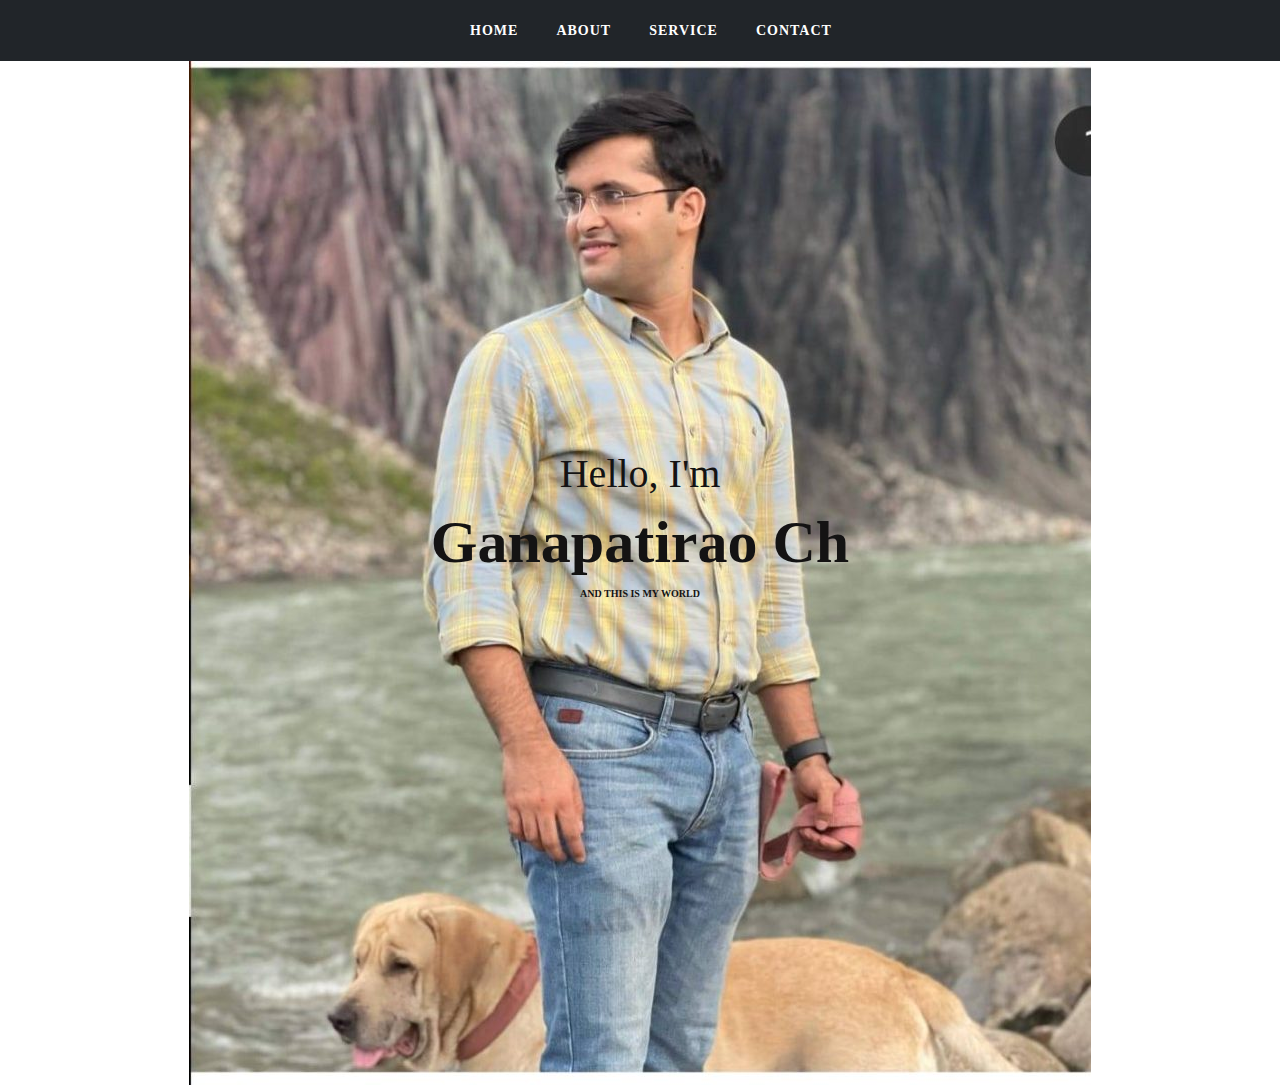
<file: portfolio/index.html>
<!DOCTYPE html>
<html lang="en">
<head>
    <meta charset="UTF-8">
    <meta http-equiv="X-UA-Compatible" content="IE=edge">
    <meta name="viewport" content="width=device-width, initial-scale=1.0">
    <title>My_Portfolio</title>
    <link rel="stylesheet" href="https://cdn.jsdelivr.net/npm/bootstrap@5.2.2/dist/css/bootstrap.min.css">
    <link rel="stylesheet" href="style.css">
</head>
<body>
    <!--Navbar starting-->
    <nav class="navbar navbar-expand-lg navbar-dark bg-dark">
        <div class="container-fluid">
          <!-- <a class="navbar-brand" href="#">Navbar</a> -->
          <button class="navbar-toggler" type="button" data-bs-toggle="collapse" data-bs-target="#navbarNav">
            <span class="navbar-toggler-icon"></span>
          </button>
          <div class="collapse navbar-collapse" id="navbarNav">
            <ul class="navbar-nav mx-auto">
              <li class="nav-item">
                <a class="nav-link" href="#">Home</a>
              </li>
              <li class="nav-item">
                <a class="nav-link" href="#">About</a>
              </li>
              <li class="nav-item">
                <a class="nav-link" href="#">Service</a>
              </li>
              <li class="nav-item">
                <a class="nav-link" href="#">Contact</a>
              </li>
            </ul>
          </div>
        </div>
      </nav>
      <!--Navbar ending-->
      <!--Backend image start-->
      <div class="background">
        <img src="images/Ansar.jpeg" class="center">
      </div>
      <div class="heading-content text-center">
        <h5>Hello, I'm</h5>
        <h1>Ganapatirao Ch</h1>
        <p>AND THIS IS MY WORLD</p>
      </div>
      <!--End backend image-->
</body>
</html>
</file>
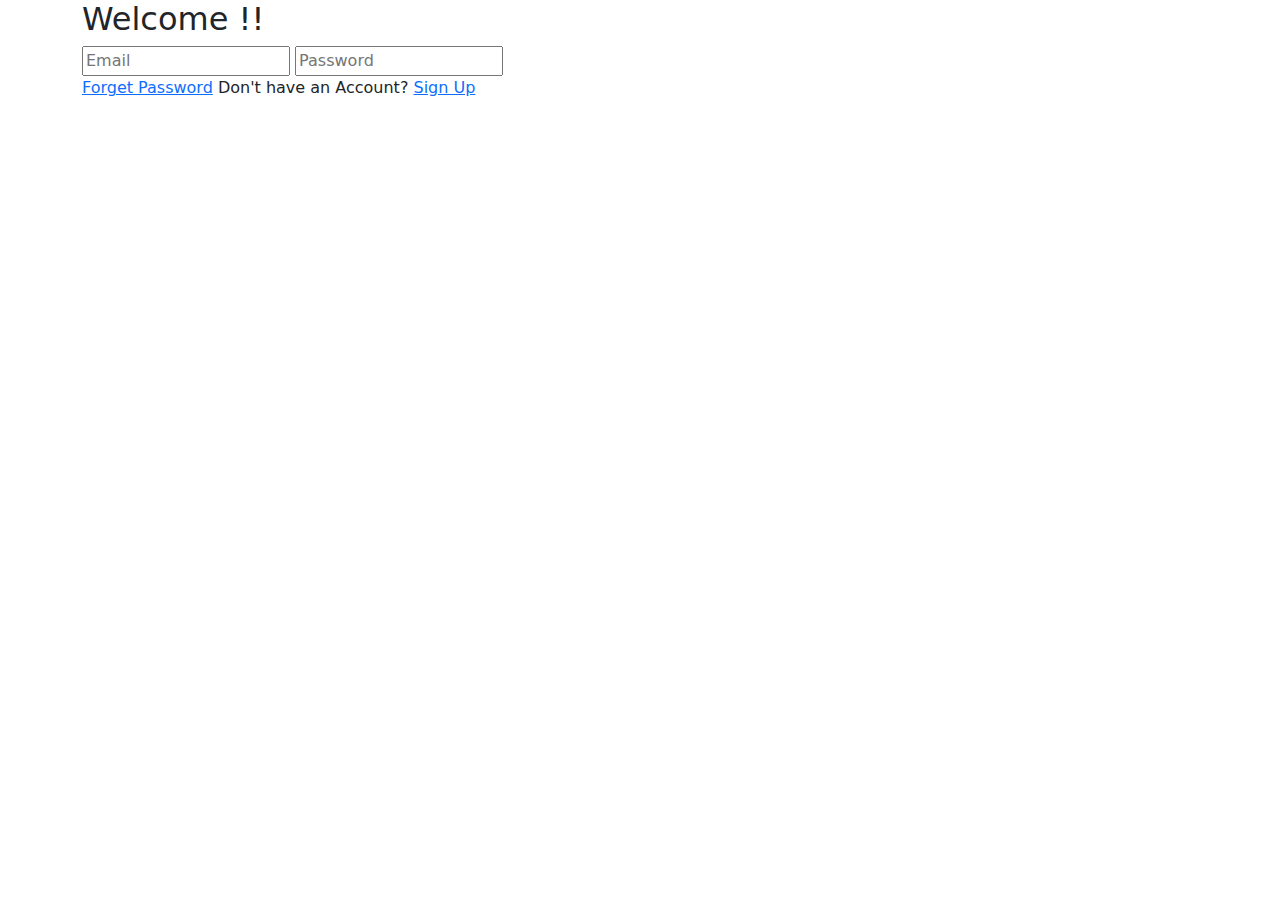
<file: login.html>
<!DOCTYPE html>
<html lang="en">
<head>
    <meta charset="UTF-8">
    <meta http-equiv="X-UA-Compatible" content="IE=edge">
    <meta name="viewport" content="width=device-width, initial-scale=1.0">
    <title>Document</title>
    <link rel="stylesheet" href="	https://cdn.jsdelivr.net/npm/bootstrap@5.2.2/dist/css/bootstrap.min.css">
</head>
<body>
    <div class="container">
        <h2>Welcome !!</h2>
        <input type="email" placeholder="Email"/>
        <input type="password" placeholder="Password"/>

        <div class="bottom">
            <a href="#" class="forgot">Forget Password</a>
            <span>Don't have an Account?</span>
            <a href="https://www.google.com">Sign Up</a>

        </div>

    </div>
</body>
</html>
</file>
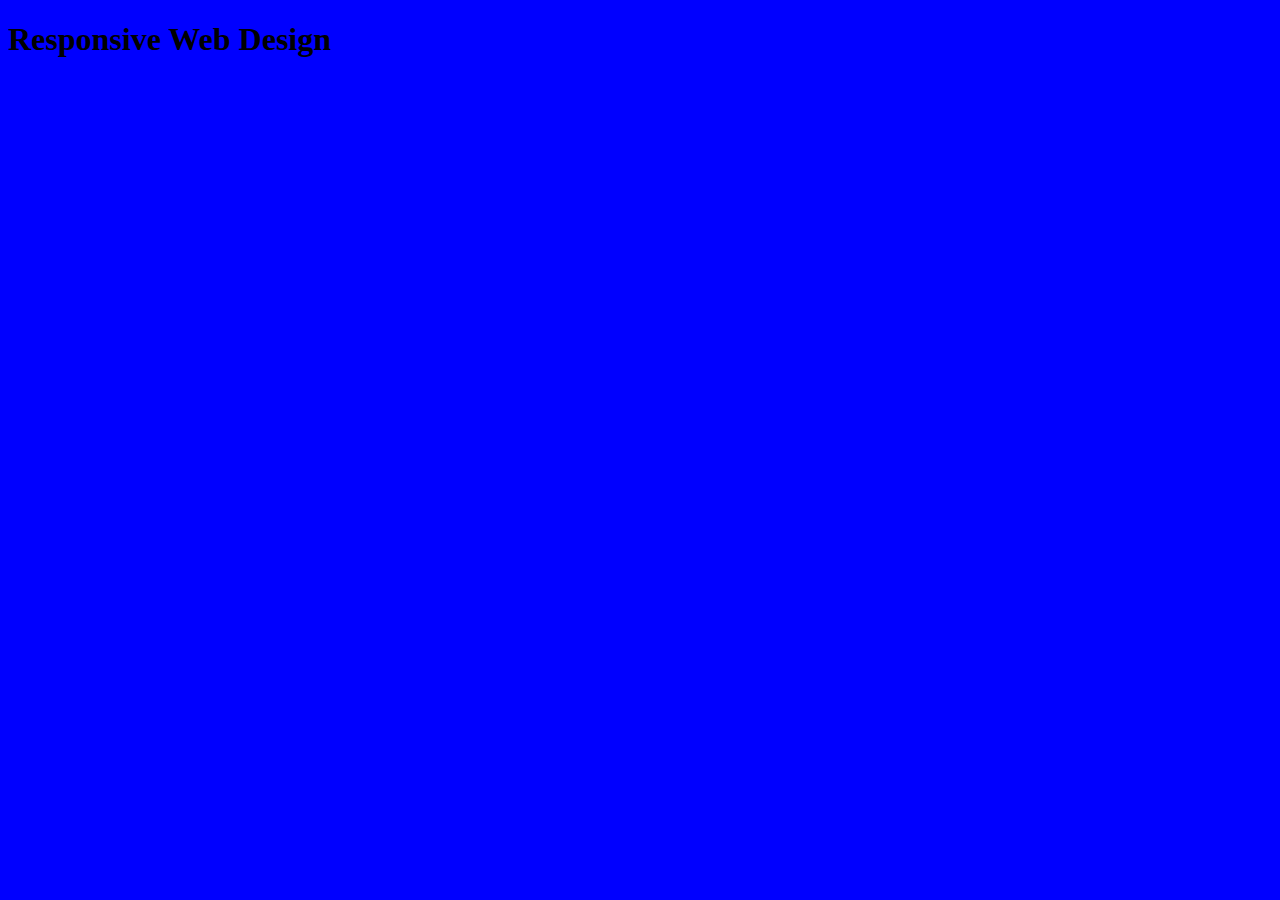
<file: mediaEX1.html>
<!DOCTYPE html>
<html lang="en">
<head>
    <meta charset="UTF-8">
    <meta http-equiv="X-UA-Compatible" content="IE=edge">
    <meta name="viewport" content="width=device-width, initial-scale=1.0">
    <title>Document</title>
    <style>
        body
        {
           background: blue;
        }
        @media only screen and (min-width:320px) and (max-width:480px)
        {
            body
             {
               background: lightgreen;
            }
            h1
            {
              font-size: 20px;
              text-align: center;

            }
        }
    </style>
</head>
<body>
    <h1>Responsive Web Design</h1>
</body>
</html>
</file>
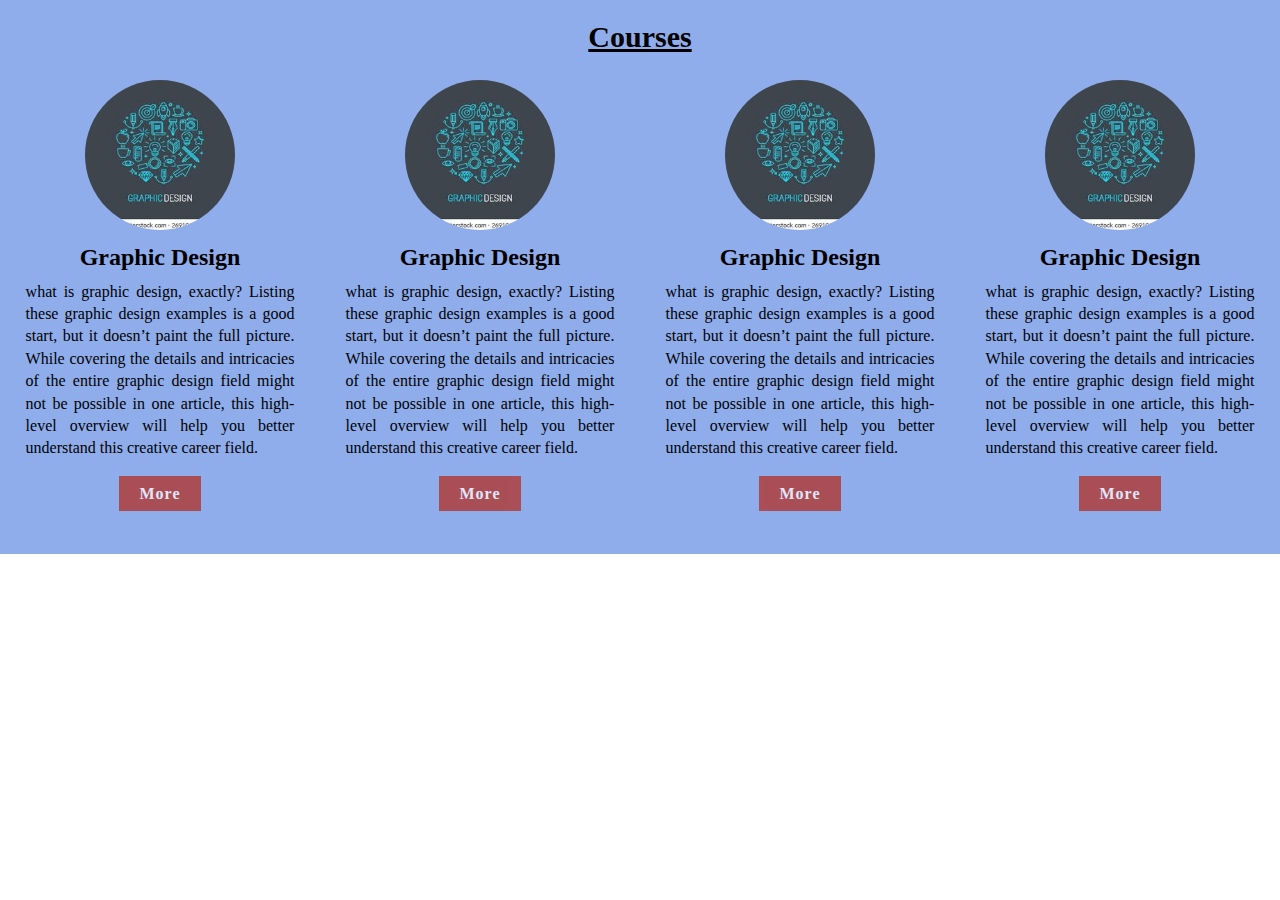
<file: rwd.html>
<!DOCTYPE html>
<html lang="en">
<head>
    <meta charset="UTF-8">
    <meta http-equiv="X-UA-Compatible" content="IE=edge">
    <meta name="viewport" content="width=device-width, initial-scale=1.0">
    <title>Document</title>
    <style>
        @import url('style.css');
    </style>
</head>
<body>
    <section>
        <h1>Courses</h1>
    <article class="col bg-light">
        <img src="graphic.jpg" />
        <h2>Graphic Design</h2>
        <p>
            what is graphic design, exactly? Listing these graphic design examples is a good start, but it doesn’t paint the full picture. While covering the details and intricacies of the entire graphic design field might not be possible in one article, this high-level overview will help you better understand this creative career field.

        </p>
        <a href="#">More</a>           
    </article>
    
    
    
    <article class="col bg-pink">
        <img src="graphic.jpg" />
        <h2>Graphic Design</h2>
        <p>
            what is graphic design, exactly? Listing these graphic design examples is a good start, but it doesn’t paint the full picture. While covering the details and intricacies of the entire graphic design field might not be possible in one article, this high-level overview will help you better understand this creative career field.

        </p>
        <a href="#">More</a>
    </article>
    
    <article class="col bg-blue">
        <img src="graphic.jpg" />
        <h2>Graphic Design</h2>
        <p>
            what is graphic design, exactly? Listing these graphic design examples is a good start, but it doesn’t paint the full picture. While covering the details and intricacies of the entire graphic design field might not be possible in one article, this high-level overview will help you better understand this creative career field.

        </p>
        <a href="#">More</a>
    </article>
    <article class="col bg-green">
        <img src="graphic.jpg" />
        <h2>Graphic Design</h2>
        <p>
            what is graphic design, exactly? Listing these graphic design examples is a good start, but it doesn’t paint the full picture. While covering the details and intricacies of the entire graphic design field might not be possible in one article, this high-level overview will help you better understand this creative career field.

        </p>
        <a href="#">More</a>
    </article>
</section>
</body>
</html>
</file>
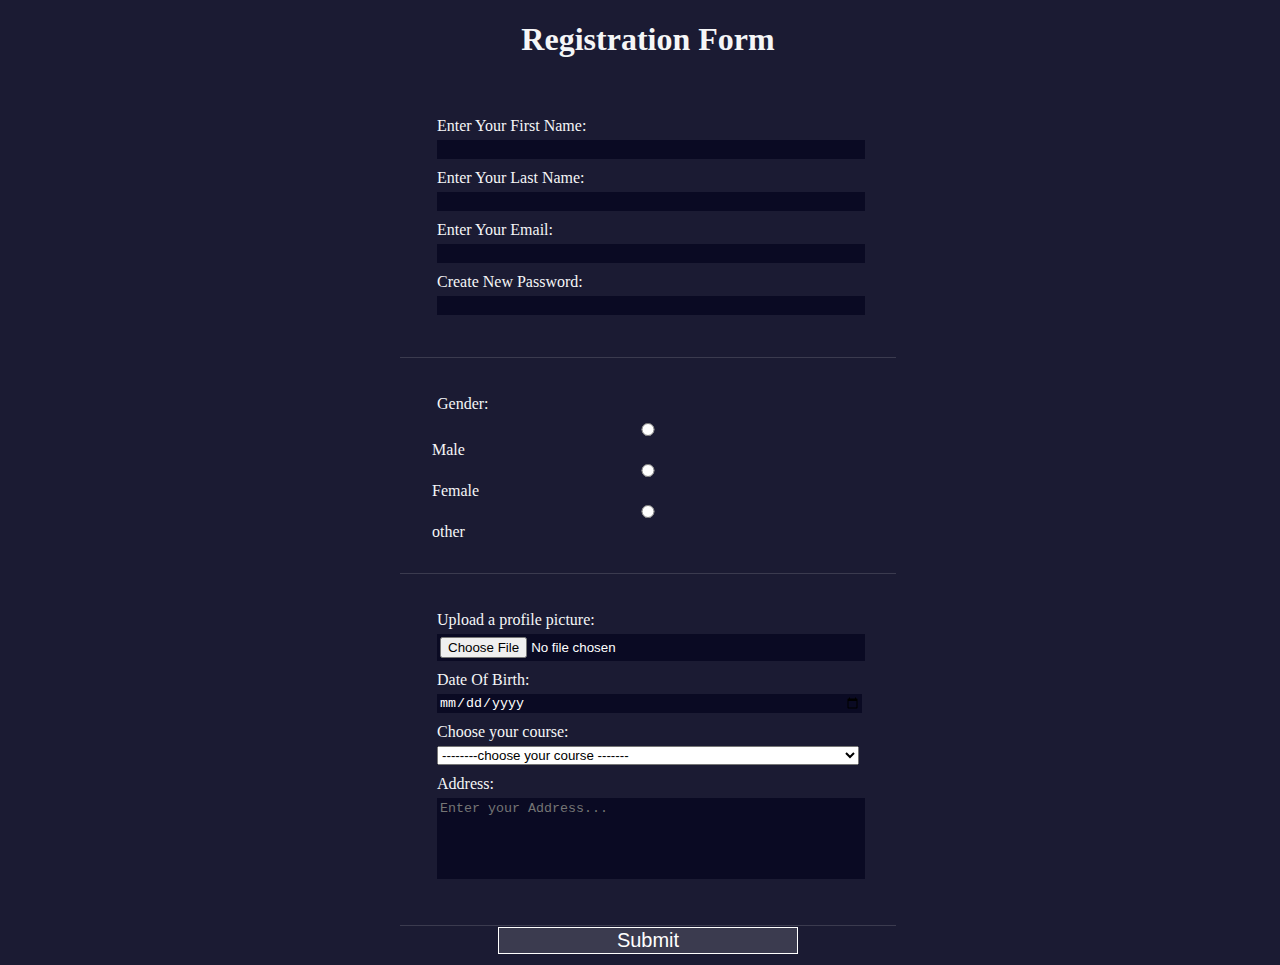
<file: regform/Rg.html>
<!DOCTYPE html>
<html>
  <head>
    <title>Registration Form</title>
	  <link rel="stylesheet" href="styles.css" />
  </head>
  <body>
    <h1>Registration Form</h1>
    <form>
      <fieldset>
        <label>Enter Your First Name: <input type="text" name="first-name" required /></label>
        <label>Enter Your Last Name: <input type="text" name="last-name" required /></label>
        <label>Enter Your Email: <input type="email" name="email" required /></label>
        <label>Create New Password: <input type="password" name="password" required /></label>
      </fieldset>

      <fieldset>
        <label>Gender:  </label>
          <input type="radio" name="gender" />Male
          <input type="radio" name="gender" />Female
          <input type="radio" name="gender" />other
       
      </fieldset>
    
      <fieldset>
        <label>Upload a profile picture: <input type="file" name="file" /></label>
        
        <label>Date Of Birth: <input type="date" name="dob"  /> </label>
       
        <label>Choose your course:
          <select>
            <option>--------choose your course ------- </option>
            <option>HTML</option>
            <option>CSS</option>
            <option>JAVASCRIPT</option>
            <option>REACT.JS</option>
            <option>NODE.JS</option>
            <option>JAVA</option>
            <option>PYTHON</option>
          </select>
        </label>
        <label>Address:
          <textarea name="address" rows="5" cols="30" style="resize:none;" placeholder="Enter your Address..."></textarea>
			  </label>
      </fieldset>
      <input type="submit" value="Submit" />
    </form>
  </body>
</html>
</file>
<file: portfolio/style.css>
/*google font */
@import url('https://fonts.googleapis.com/css2?family=Bungee+Spice&family=Lobster&family=Poppins&display=swap');
body{
  margin:0;
  padding: 0;
  box-sizing: border-box;
  overflow-x: hidden;
  font-family: verdana;
}
.navbar
{
  text-transform: uppercase;
  font-size: 14px;
  font-weight: 600;
  letter-spacing: 1px;
  background-color: #a3a7ad; 
  padding: 12px;
  
}
.navbar-dark .navbar-nav .nav-link
{
  color: #ffffff;
  padding-left: 30px;
}
.navbar-dark .navbar-nav .nav-link.active,
.navbar-dark .navbar-nav .nav-link:hover{
  color: #76a2f5;
}
img {
  display: block;
  margin-left: auto;
  margin-right: auto;
}
.heading-content 
{
  position: absolute;
  top: 50%;
  width: 100%;
  max-width: 100%;
}
.heading-content h5
{
  font-size: 40px;
  font-weight: 400;
  color:rgb(20, 19, 19);
  ;

}
.heading-content h1
{
  font-size: 60px;
  font-weight: bolder;
  color: rgb(20, 19, 19);

}
.heading-content p
{
  font-size: 10px;
  font-weight: bolder;
  color: rgb(20, 19, 19);

}
</file>
<file: regform/styles.css>
body {
    width: 100%;
    height: 100%;
    background-color: #1b1b33;
      color: #f5f6f7;
    font-family: verdana;
      font-size: 16px;
}
  
  h1 {
    text-align: center;
  }
  
  form {
    width: 60%;
    max-width: 500px;
    min-width: 300px;
    margin: 0 auto;
    padding-bottom: 2px;
  }
  
  fieldset {
    padding: 32px ;
    border: none;

  }
  
  fieldset {
    border-bottom: 1px solid #3b3b4f;
  }
  
  label {
      margin: 5px;
      display: block;

  }
  
  input,
  textarea,
  select {
    margin: 5px auto;
      width: 100%;
  }
  
  input, textarea {
    background-color: #0a0a23;
    border: 1px solid #0a0a23;
    color: #ffffff;
  }
  
  .inline {
    margin: 5px;
   text-align: center;
  }
  
  input[type="submit"] {
    display: block;
    width: 60%;
    margin: 1px auto;
    font-size: 20px;
    background-color: #3b3b4f;
    border-color: white;
    min-width: 300px;
  }
  
  
  input[type="file"] {
    padding: 2px;
  }
</file>
